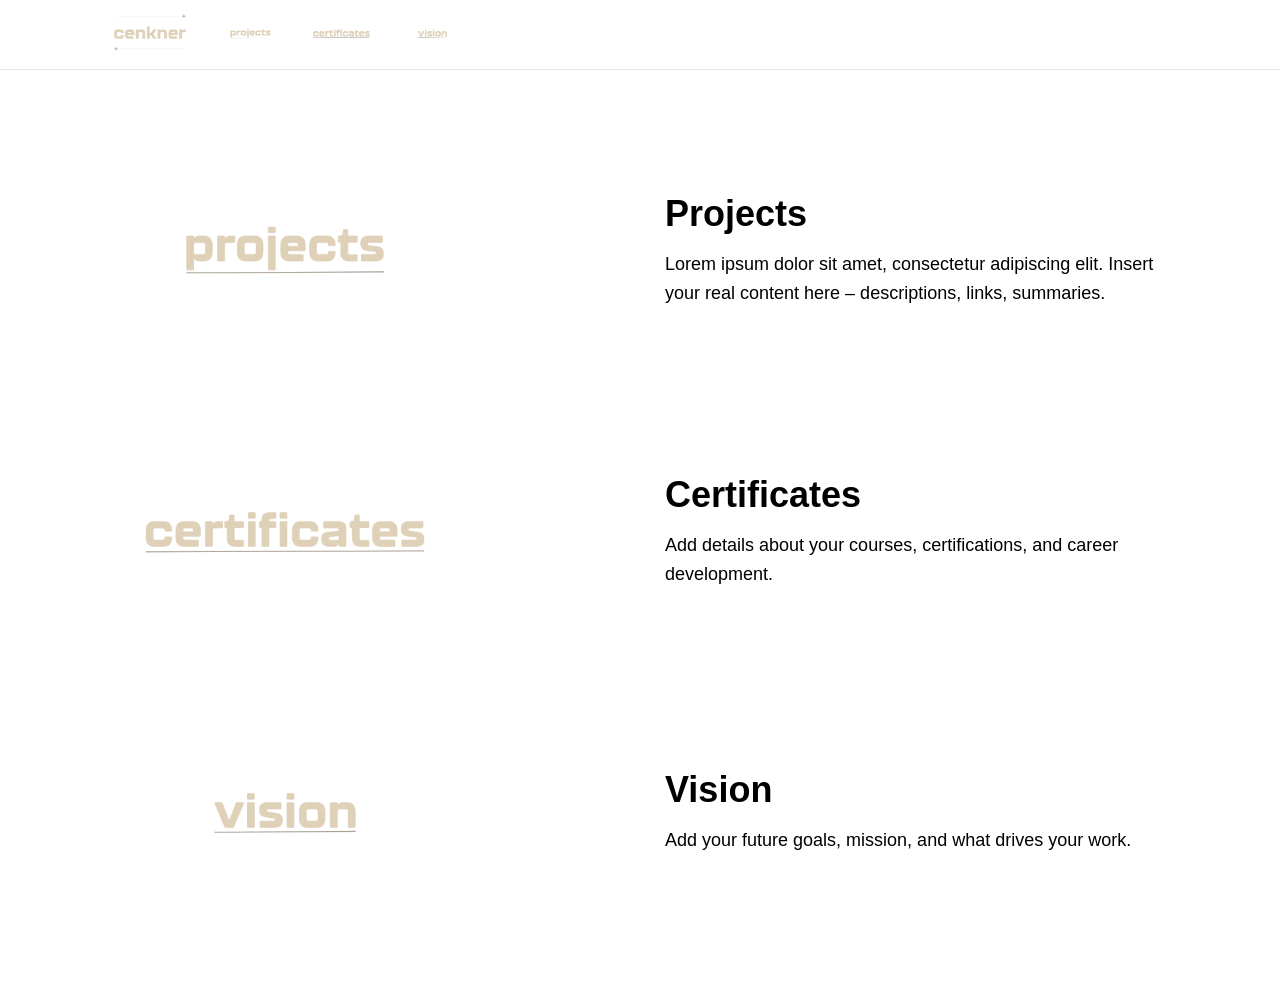
<file: main.html>
<!DOCTYPE html>
<html lang="en">
<head>
    <meta charset="UTF-8" />
    <meta name="viewport" content="width=device-width, initial-scale=1.0" />
    <title>Version 1</title>
    <link rel="stylesheet" href="main.css" />
</head>

<body>

<!-- NAVBAR -->
<nav class="navbar">
    <div class="nav-container">
        <a href="#" class="nav-logo">
            <img src="assets/1x/logo.png" alt="Cenkner Logo" />
        </a>

        <div class="nav-links">
            <a href="#projects">
                <img src="assets/1x/projects.png" alt="Projects" />
            </a>
            <a href="#certificates">
                <img src="assets/1x/certificates.png" alt="Certificates" />
            </a>
            <a href="#vision">
                <img src="assets/1x/vision.png" alt="Vision" />
            </a>
        </div>
    </div>
</nav>


<!-- MAIN CONTENT -->
<main>

    <!-- SECTION 1 -->
    <section id="projects" class="article">
        <div class="article-graphic left">
            <img src="assets/1x/projects.png" alt="Graphic Placeholder">
        </div>
        <div class="article-text right">
            <h2>Projects</h2>
            <p>
                Lorem ipsum dolor sit amet, consectetur adipiscing elit.
                Insert your real content here – descriptions, links, summaries.
            </p>
        </div>
    </section>

    <!-- SECTION 2 -->
    <section id="certificates" class="article">
        <div class="article-text left">
            <h2>Certificates</h2>
            <p>
                Add details about your courses, certifications, and career development.
            </p>
        </div>
        <div class="article-graphic right">
            <img src="assets/1x/certificates.png" alt="Graphic Placeholder">
        </div>
    </section>

    <!-- SECTION 3 -->
    <section id="vision" class="article">
        <div class="article-graphic left">
            <img src="assets/1x/vision.png" alt="Graphic Placeholder">
        </div>
        <div class="article-text right">
            <h2>Vision</h2>
            <p>
                Add your future goals, mission, and what drives your work.
            </p>
        </div>
    </section>

</main>

</body>
</html>
</file>
<file: main.css>
/* RESET */
* {
    margin: 0;
    padding: 0;
    box-sizing: border-box;
    font-family: "Inter", sans-serif;
}

/* NAVBAR */
.navbar {
    position: sticky;
    top: 0;
    left: 50%;
    background: white;
    padding: 10px 0;
    border-bottom: 1px solid #e5e5e5;
    z-index: 10;
    align-items: center;
}

.nav-container {
    max-width: 1100px;
    margin: auto;
    display: flex;
    align-items: center;
    gap: 25px;
    padding: 0 20px;
}

.nav-logo img {
    height: 45px;
}

.nav-links {
    display: flex;
    gap: 20px;
}

.nav-links img {
    height: 40px;
    cursor: pointer;
    transition: transform 0.2s ease;
}

.nav-links img:hover {
    transform: scale(1.05);
}


/* ARTICLE SECTIONS */
.article {
    max-width: 1100px;
    margin: 80px auto;
    display: flex;
    align-items: center;
    gap: 50px;
    padding: 0 20px;
}

.article img {
    width: 100%;
    max-width: 350px;
    border-radius: 12px;
}

.article-text {
    width: 50%;
}

.article-text h2 {
    font-size: 36px;
    margin-bottom: 15px;
}

.article-text p {
    font-size: 18px;
    line-height: 1.6;
}

.article-graphic {
    width: 50%;
}

/* LEFT + RIGHT ALIGNMENT */
.left {
    order: 1;
}
.right {
    order: 2;
}

/* Alternate layout for 2nd section (text left, graphic right) */
.article:nth-child(even) .left {
    order: 2;
}
.article:nth-child(even) .right {
    order: 1;
}

/* MOBILE RESPONSIVE */
@media (max-width: 850px) {

    .nav-container {
        justify-content: space-between;
    }

    .article {
        flex-direction: column;
        text-align: center;
    }

    .article-text,
    .article-graphic {
        width: 100%;
        order: unset !important;
    }

    .article img {
        max-width: 280px;
    }
}
</file>
